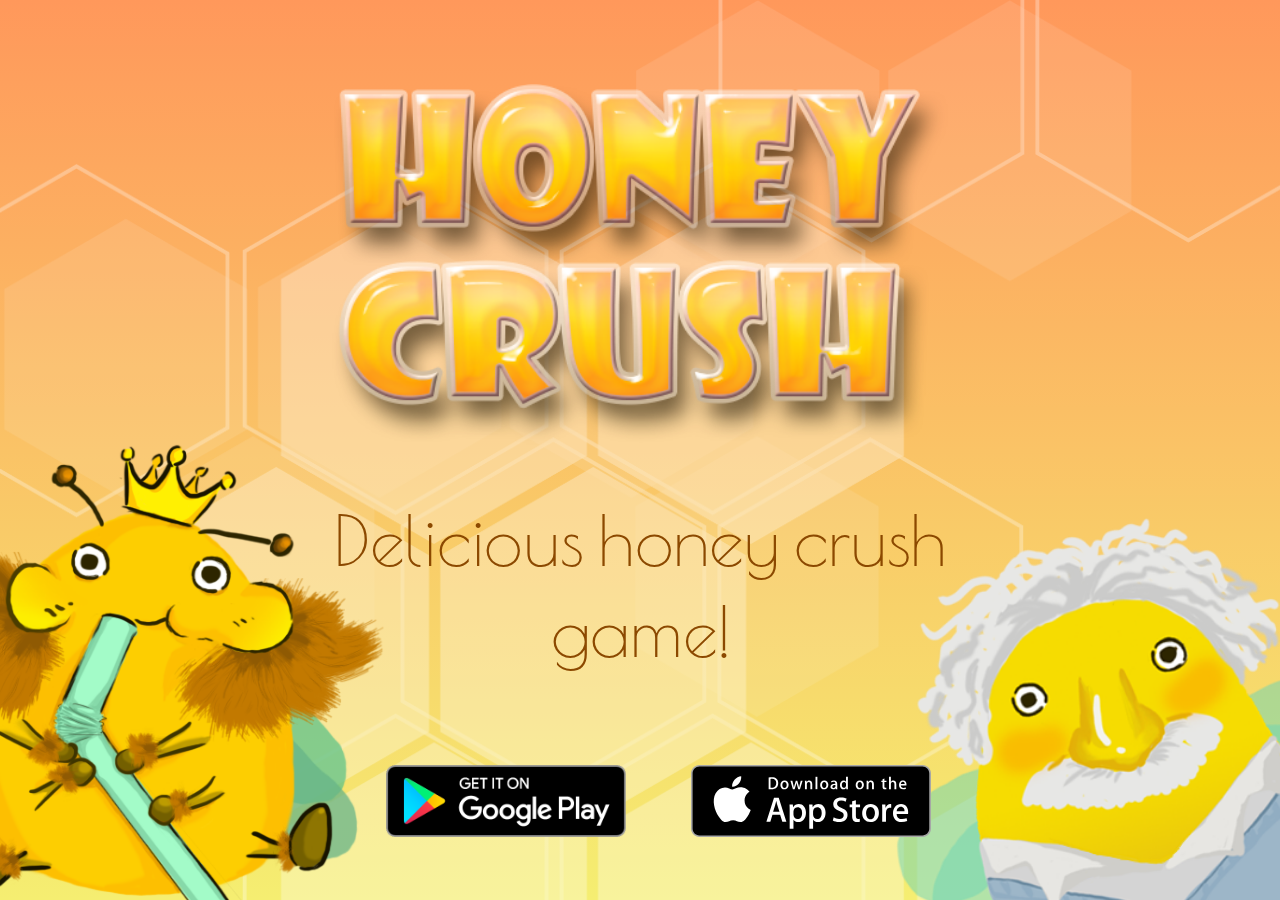
<file: honeycrush/index.html>
<!DOCTYPE html>
<html>
  <head>
    <title>Honey Crush - Fun Hex Crush Game</title>
    <meta name="viewport" content="width=device-width, initial-scale=1.0">
    <link href="https://fonts.googleapis.com/css?family=Poiret+One" rel="stylesheet">
    <!--<link rel="stylesheet" href="https://etliaojing.github.io/ShareAccess/css/app.sub.css">-->
    <link rel="stylesheet" href="../css/app.main.css">
    <link rel="stylesheet" href="../css/app.sub.css">
  </head>
  <body>
    <div id="HoneyCrushFrame" class="Frame">
        <div class="FrameBackground HoneyCrush"></div>
        <div class="FrameContent">
            <div class="ContainerFliud HoneyCrush">
                <div class="row xs-align-stretch">
                    <div class="col-xs-2 col-sm-3 col-md-4">
                        <div class="Char_DecoLeft"></div>
                    </div>
                    <div class="col-xs-8 col-sm-6 col-md-4">
                        <div class="Char_Content">
                            <h2 class="GameLogo"></h2>
                            <h3 class="TextCentered TextHeader">
                                Delicious honey crush game!
                            </h3>
                        </div>
                         <div class="FooterFrame">
                            <div class="ButtonLine">
                                <a href="https://play.google.com/store/apps/details?id=com.uranettstudio.hexcrush" target="_blank" class="StoreLinkButton">
                                    <img id="GooglePlay" src="../css/src/googleplay.png"></img>
                                </a>
                                <a href="http://appstore.com/honeycrush" target="_blank" class="StoreLinkButton">
                                    <img id="AppleStore" src="../css/src/applestore.svg"></img>
                                </a>
                            </div>
                        </div>
                    </div>
                    <div class="col-xs-2 col-sm-3 col-md-4">
                        <div class="Char_DecoRight"></div>
                    </div>
                </div>
            </div>
        </div>
    </div>
    
  </body>
</html>
</file>
<file: css/app.main.css>
* {
    margin: 0;
    padding: 0;
    box-sizing: border-box;
}

html {
    color: #595554;
    background-color: #464646;
    font: 14px/1.4285 Poiret One, Arial, sans-serif;
}

body {
    width:100%;
    -webkit-font-smoothing: antialised;
}

.Page,body,html{
    height: 100%;
}

.Page{
    -webkit-transition: padding-top .5s ease;
    transition: padding-top .5s ease;
    display: table;
    table-layout: fixed;
    position: relative;
    width: 100%;
    background-color: #f0eadf;
    letter-spacing: -.02rem;
    overflow: hidden;
}


.ContainerFliud {
    height: 100%;
    margin-left: 8px;
    margin-right: 8px;
}
.row {
    margin-left: -8px;
    margin-right: -8px;
}
.xs-align-stretch {
    display: -webkit-box;
    display: -ms-flexbox;
    display: flex;
    height: 100%;
    -webkit-box-align: stretch!important;
    -ms-flex-align: stretch!important;
    -ms-grid-row-align: stretch!important;
    align-items: stretch!important;
}

.col-xs-2,.col-xs-3,.col-xs-4,.col-xs-5,.col-xs-6,.col-xs-7,.col-xs-8,
.col-sm-3,.col-sm-4,.col-sm-5,.col-sm-6,
.col-md-4 {
    position: relative;
    min-height: 1px;
    padding-left: 8px;
    padding-left: 8px;
}

.col-xs-2,.col-xs-3,.col-xs-4,.col-xs-5,.col-xs-6,.col-xs-7,.col-xs-8 {
    float: left;
}

.col-xs-2 {
    width: 16.6666666667%;
}
.col-xs-8 {
    width: 66.6666666667%;
}

.Char_DecoLeft,.Char_DecoRight {
    background-repeat: no-repeat;
    background-size: contain;
    width: 150%;
    top: 0;
    bottom: -10%;
    position: absolute;
    z-index: 1;
}

.Char_DecoLeft {
    background-position: 100% 100%;
    right: 0;
    left: auto;
}
.Char_DecoRight {
    background-position: 0 100%;
    left: 0;
    right: auto;
}

.Char_Content {
    padding-top: 40px;
    min-height: 70vh;
    height: 100%;
}

.GameLogo {
    background-size: contain;
    background-repeat: no-repeat;
    background-position: 50%;
    text-indent: -999em;
    direction: ltr;
    display: block;
    padding-bottom: 60%;
    margin: 0 auto 25px;
}

.TextHeader {
    color: #8c4900;
    margin-bottom: .4em;
    line-height: 1.1;
    font-size: 50px;
    font-weight: 400;
}

.TextCentered {
    text-align: center;
}

.TextBody {
    font-size: 14px;
    color: #595554;
    line-height: 1.4;
}

@media (min-width: 480px){
    .GameLogo {
        margin: 0 auto 35px;
    }
    .Char_Content {
        padding-top: 60px;
    }
    .Char_DecoLeft,.Char_DecoRight {
        width: 125%;
        bottom: -10%;
    }
}

@media (min-width: 768px){
    .ContainerFliud {
        margin-left: 12px;
        margin-right: 12px;
    }
    .row {
        margin-left: -12px;
        margin-right: -12px;
    }
    .col-xs-2,.col-xs-3,.col-xs-4,.col-xs-5,.col-xs-6,.col-xs-7,.col-xs-8,
    .col-sm-3,.col-sm-4,.col-sm-5,.col-sm-6,
    .col-md-4 {
        padding-left: 12px;
        padding-right: 12px;
    }
    .col-sm-1, .col-sm-2, .col-sm-3, .col-sm-4, .col-sm-5, .col-sm-6, .col-sm-7, .col-sm-8, .col-sm-9, .col-sm-10, .col-sm-11, .col-sm-12 {
        float: left;
    }

    .col-sm-3 {
        width: 25%;
    }
    .col-sm-6 {
        width: 50%;
    }

    .Char_DecoLeft,.Char_DecoRight {
        width: 200%;
        bottom: -20%;
    }

    .Char_DecoLeft {
        right: 12px;
        left: auto;
    }
    .Char_DecoRight {
        left: 12px;
        right: auto;
    }
    .TextHeader {
        margin-bottom: .6em;
        line-height: 1.3;
        font-size: 70px;
    }
    .TextBody {
        font-size: 20px;
        line-height: 1.6;
    }
    .GameLogo {
        margin: 0 auto 45px;
    }
    .Char_Content {
        padding-top: 80px;
    }
}
</file>
<file: css/app.sub.css>
.Frame {
    -webkit-transition: padding-top .5s ease;
    transition: padding-top .5s ease;
    display: table;
    table-layout: fixed;
    position: relative;
    width: 100%;
    background-image: -webkit-gradient(linear,left top, left bottom, color-stop(0,rgba(255,152,91,1)),to(rgba(84,248,188,0)));
    background-image: -webkit-linear-gradient(top,rgba(255,152,91,1),rgba(84,248,188,0));
    background-image: linear-gradient(180deg,rgba(255,152,91,1),rgba(84,248,188,0));
    background-color: #f5ee71;
    letter-spacing: -.02rem;
    overflow: hidden;
    height: 100%;
    z-index: 0;
}

.FrameBackground {
    width: 100%;
    height: 100vh;
    overflow: hidden;
    position: absolute;
    z-index: 0;
}

.FrameBackground.HoneyCrush{
    background-image: url("../honeycrush/img/hexbg.png");
    background-repeat: no-repeat;
    background-position-x: right;
    background-size: 100%;
}



.FrameContent {
    width: 100%;
    height: 100%;
    display: table-row;
    z-index: 2;
}

.FooterFrame {
    position: relative;
    width: 100%;
    text-align: center;
    z-index: 2;
}

.ButtonLine {
    position: relative;
    margin: 0 3%;
    width: 100%;
}

.StoreLinkButton {
    position: relative;
    margin: 0 5%;
    width: 39%;
    height: 100%;
    display: inline-block;
}

.StoreLinkButton img{
    width: 100%;
    max-width: 250px;
    background-repeat: no-repeat;
}
.HoneyCrush .Char_Content {
    height: 85%;
}

.HoneyCrush .Char_DecoLeft {
    background-image: url("../honeycrush/img/queen.png");
    width: 180%;
    bottom: -3%;
    right: -20%;
}
.HoneyCrush .Char_DecoRight {
    background-image: url("../honeycrush/img/scientist.png");
    width: 180%;
    bottom: -5%;
    left: -20%;
}

.HoneyCrush .GameLogo {
    background-image: url("../honeycrush/img/hctitle.png");
}

@media (min-width: 480px){
    .FrameBackground.HoneyCrush{
        background-size: 110%;
    }
}

@media (min-width: 768px){
    .HoneyCrush .Char_DecoLeft {
        background-image: url("../honeycrush/img/queen.png");
        z-index: 0;
        width: 150%;
        bottom: -7%;
    }

    .HoneyCrush .Char_DecoRight {
        background-image: url("../honeycrush/img/scientist.png");
        z-index: 1;
        width: 150%;
        bottom: -10%;
    }

    .FrameBackground.HoneyCrush{
        background-size: 120%;
    }
}
</file>
